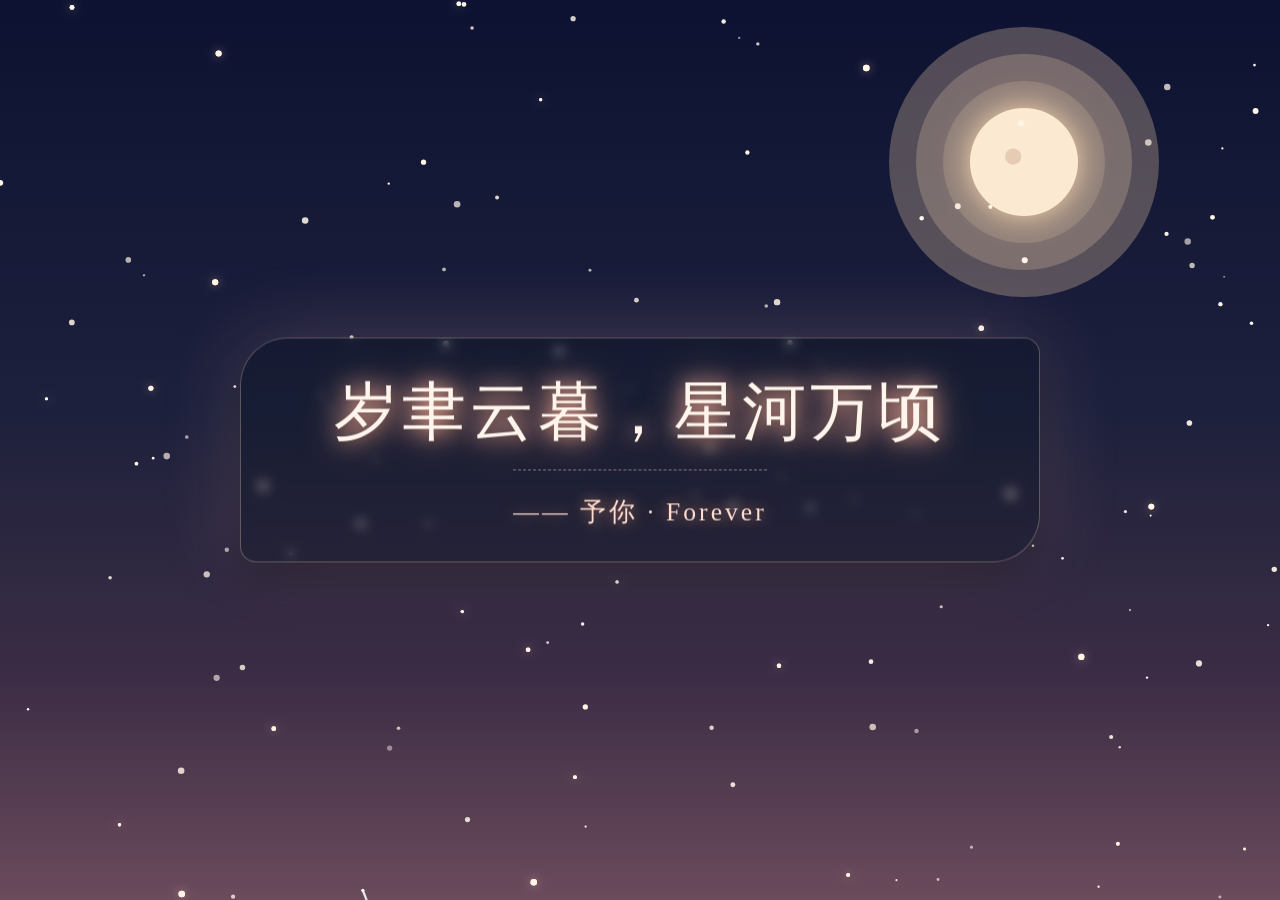
<file: index.html>
<!DOCTYPE html>
<html lang="zh">
<head>
    <meta charset="UTF-8">
    <meta name="viewport" content="width=device-width, initial-scale=1.0">
    <title>你好 · 岁聿</title>
    <link rel="stylesheet" href="./suiyu.css">
</head>
<body>
    <canvas id="岁聿Canvas"></canvas>

    <div class="res">
        <h1 class="res-main">岁聿云暮，星河万顷</h1>
        <p class="res-signature">—— 予你 ·  Forever</p>
    </div>

    <script src="./suiyu.js"></script>
</body>
</html>
</file>
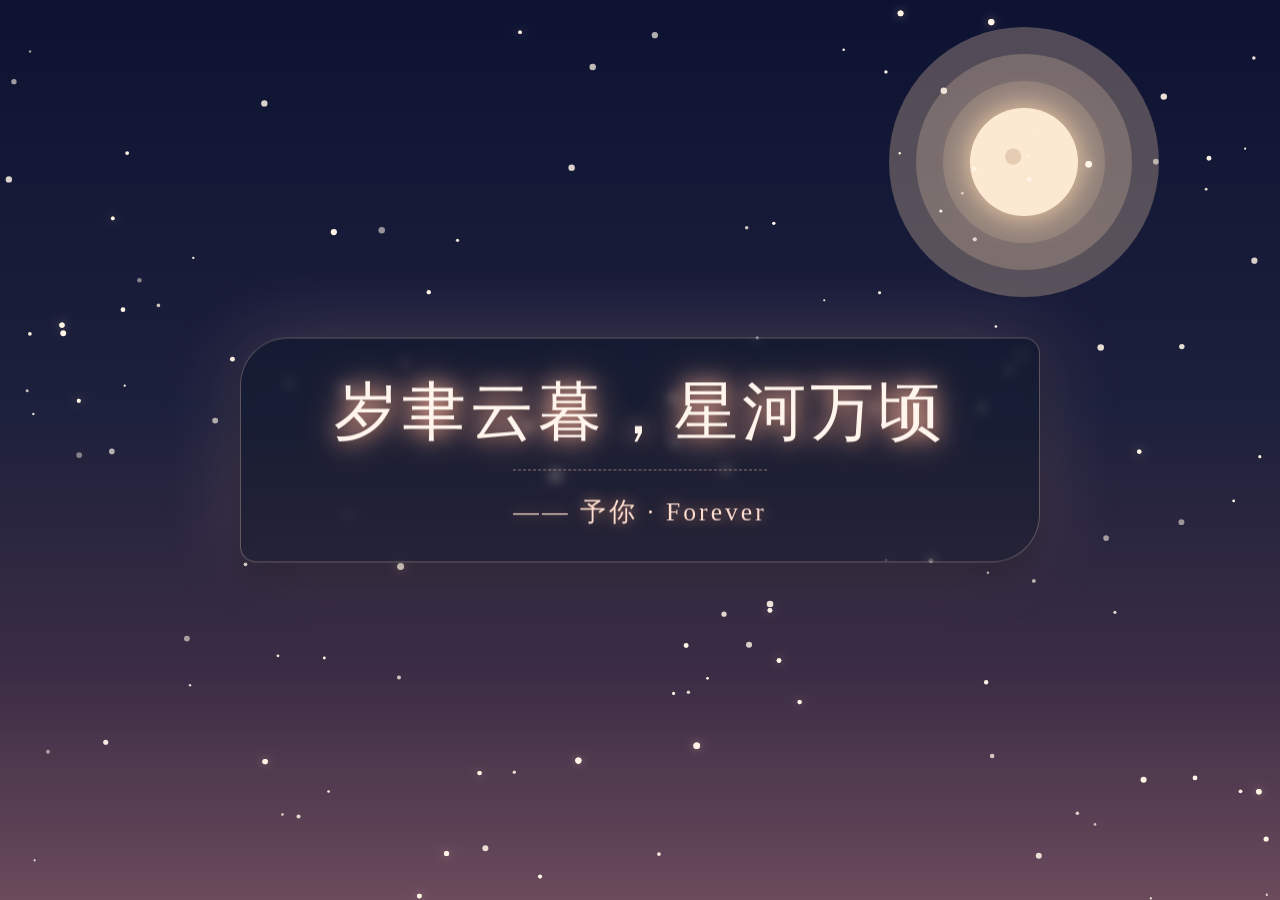
<file: 岁聿.html>
<!DOCTYPE html>
<html lang="zh">
<head>
    <meta charset="UTF-8">
    <meta name="viewport" content="width=device-width, initial-scale=1.0">
    <title>你好 · 岁聿</title>
    <link rel="stylesheet" href="./岁聿.css">
</head>
<body>
    <canvas id="岁聿Canvas"></canvas>

    <div class="res">
        <h1 class="res-main">岁聿云暮，星河万顷</h1>
        <p class="res-signature">—— 予你 ·  Forever</p>
    </div>

    <script src="./岁聿.js"></script>
</body>
</html>
</file>
<file: suiyu.css>
/* 岁聿.css */
* {
    margin: 0;
    padding: 0;
    box-sizing: border-box;
}

html, body {
    width: 100%;
    height: 100%;
    overflow: hidden;           /* 隐藏滚动条，保持纯粹的全屏画布 */
    font-family: 'Georgia', 'Times New Roman', '宋体', 'Songti SC', serif;
    background-color: #0a0f1e;   /* 深色底，仅在canvas加载前可见 */
}

/* 画布背景层 —— 占据整个视口 */
#岁聿Canvas {
    position: fixed;
    top: 0;
    left: 0;
    width: 100%;
    height: 100%;
    display: block;
    z-index: 1;
    pointer-events: none;       
}

.res {
    position: absolute;
    top: 50%;
    left: 50%;
    transform: translate(-50%, -50%);
    text-align: center;
    z-index: 2;
    width: 90%;
    max-width: 800px;
    padding: 2rem 2.5rem;
    background: rgba(10, 20, 30, 0.25);        /* 半透明深色底，让文字更醒目 */
    backdrop-filter: blur(6px);                 /* 背景模糊，产生磨砂玻璃效果，浪漫柔和 */
    -webkit-backdrop-filter: blur(6px);
    border-radius: 3rem 1rem 3rem 1rem;         /* 不规则圆角，增加手作温度感 */
    border: 1px solid rgba(255, 220, 200, 0.3);
    box-shadow: 0 20px 40px rgba(0, 0, 0, 0.3), 0 0 80px rgba(255, 200, 200, 0.2);
    animation: 岁聿浮光 6s infinite alternate ease-in-out;
}


.res-main {
    font-size: clamp(2rem, 10vw, 4rem);
    font-weight: 400;
    line-height: 1.3;
    letter-spacing: 4px;
    color: #fff5ec;
    text-shadow: 0 0 20px #ffb7a5, 0 0 40px #d68b6c, 2px 4px 10px rgba(0, 0, 0, 0.5);
    margin-bottom: 1rem;
    font-family: 'Georgia', 'Times New Roman', '华文楷体', 'KaiTi', serif;
}

.res-sub {
    font-size: clamp(1.2rem, 4vw, 2rem);
    font-weight: 300;
    color: #ffe6dd;
    text-shadow: 0 0 20px #ffaa88, 0 0 30px #b35e3a;
    margin-bottom: 2rem;
    letter-spacing: 2px;
    font-style: italic;
}

.res-signature {
    font-size: clamp(1rem, 3.5vw, 1.6rem);
    font-weight: 200;
    color: #ffded0;
    text-shadow: 0 0 15px #cc8866;
    border-top: 1px dashed rgba(255, 200, 180, 0.5);
    padding-top: 1.5rem;
    display: inline-block;
    letter-spacing: 3px;
}

@keyframes 岁聿浮光 {
    0% {
        transform: translate(-50%, -50%) scale(1);
        box-shadow: 0 20px 40px rgba(0, 0, 0, 0.3), 0 0 60px rgba(255, 180, 160, 0.2);
    }
    100% {
        transform: translate(-50%, -52%) scale(1.01);
        box-shadow: 0 25px 50px rgba(0, 0, 0, 0.4), 0 0 100px rgba(255, 200, 170, 0.4);
    }
}

.res * {
    user-select: text;         
    pointer-events: auto;      
}
</file>
<file: 岁聿.css>
/* 岁聿.css */
* {
    margin: 0;
    padding: 0;
    box-sizing: border-box;
}

html, body {
    width: 100%;
    height: 100%;
    overflow: hidden;           /* 隐藏滚动条，保持纯粹的全屏画布 */
    font-family: 'Georgia', 'Times New Roman', '宋体', 'Songti SC', serif;
    background-color: #0a0f1e;   /* 深色底，仅在canvas加载前可见 */
}

/* 画布背景层 —— 占据整个视口 */
#岁聿Canvas {
    position: fixed;
    top: 0;
    left: 0;
    width: 100%;
    height: 100%;
    display: block;
    z-index: 1;
    pointer-events: none;       
}

/* 告白文字层 —— 浮于星空之上，柔和居中 */
.res {
    position: absolute;
    top: 50%;
    left: 50%;
    transform: translate(-50%, -50%);
    text-align: center;
    z-index: 2;
    width: 90%;
    max-width: 800px;
    padding: 2rem 2.5rem;
    background: rgba(10, 20, 30, 0.25);        /* 半透明深色底，让文字更醒目 */
    backdrop-filter: blur(6px);                 /* 背景模糊，产生磨砂玻璃效果，浪漫柔和 */
    -webkit-backdrop-filter: blur(6px);
    border-radius: 3rem 1rem 3rem 1rem;         /* 不规则圆角，增加手作温度感 */
    border: 1px solid rgba(255, 220, 200, 0.3);
    box-shadow: 0 20px 40px rgba(0, 0, 0, 0.3), 0 0 80px rgba(255, 200, 200, 0.2);
    animation: 岁聿浮光 6s infinite alternate ease-in-out;
}


.res-main {
    font-size: clamp(2rem, 10vw, 4rem);
    font-weight: 400;
    line-height: 1.3;
    letter-spacing: 4px;
    color: #fff5ec;
    text-shadow: 0 0 20px #ffb7a5, 0 0 40px #d68b6c, 2px 4px 10px rgba(0, 0, 0, 0.5);
    margin-bottom: 1rem;
    font-family: 'Georgia', 'Times New Roman', '华文楷体', 'KaiTi', serif;
}

.res-sub {
    font-size: clamp(1.2rem, 4vw, 2rem);
    font-weight: 300;
    color: #ffe6dd;
    text-shadow: 0 0 20px #ffaa88, 0 0 30px #b35e3a;
    margin-bottom: 2rem;
    letter-spacing: 2px;
    font-style: italic;
}

.res-signature {
    font-size: clamp(1rem, 3.5vw, 1.6rem);
    font-weight: 200;
    color: #ffded0;
    text-shadow: 0 0 15px #cc8866;
    border-top: 1px dashed rgba(255, 200, 180, 0.5);
    padding-top: 1.5rem;
    display: inline-block;
    letter-spacing: 3px;
}

@keyframes 岁聿浮光 {
    0% {
        transform: translate(-50%, -50%) scale(1);
        box-shadow: 0 20px 40px rgba(0, 0, 0, 0.3), 0 0 60px rgba(255, 180, 160, 0.2);
    }
    100% {
        transform: translate(-50%, -52%) scale(1.01);
        box-shadow: 0 25px 50px rgba(0, 0, 0, 0.4), 0 0 100px rgba(255, 200, 170, 0.4);
    }
}

.res * {
    user-select: text;         
    pointer-events: auto;      
}
</file>
